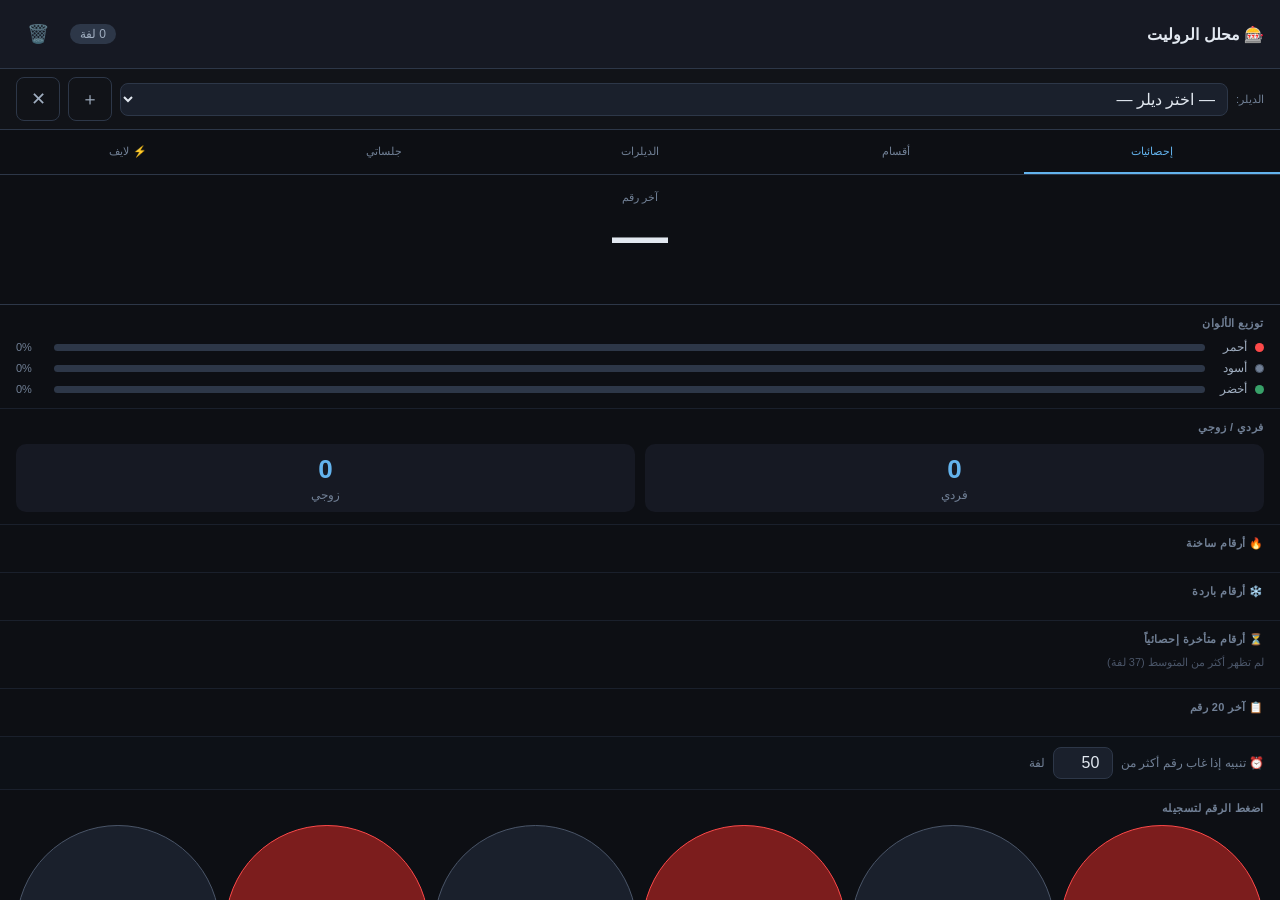
<file: docs/index.html>
<!DOCTYPE html>
<html lang="ar" dir="rtl">
<head>
<meta charset="UTF-8"/>
<meta name="viewport" content="width=device-width,initial-scale=1,viewport-fit=cover,maximum-scale=1,user-scalable=no"/>
<meta name="apple-mobile-web-app-capable" content="yes"/>
<meta name="apple-mobile-web-app-status-bar-style" content="black-translucent"/>
<meta name="apple-mobile-web-app-title" content="روليت"/>
<meta name="theme-color" content="#0d0f14"/>
<link rel="manifest" href="manifest.json"/>
<link rel="apple-touch-icon" href="icon-192.png"/>
<title>محلل الروليت</title>
<style>
*{box-sizing:border-box;margin:0;padding:0;-webkit-tap-highlight-color:transparent}
html,body{height:100%;background:#0d0f14;color:#e2e8f0;font-family:-apple-system,BlinkMacSystemFont,'Segoe UI',Tahoma,sans-serif;overscroll-behavior:none;overflow:hidden}
#app{display:flex;flex-direction:column;height:100vh;height:100dvh}
/* Alert banner */
#alert-banner{display:none;position:fixed;top:0;left:0;right:0;z-index:9999;background:#7c1d1d;color:#fca5a5;padding:7px 16px;text-align:center;font-size:12px;font-weight:700;box-shadow:0 2px 8px rgba(0,0,0,.6);animation:pulseRed 1.2s ease-in-out infinite alternate}
@keyframes pulseRed{from{background:#7c1d1d}to{background:#991b1b}}
/* Header */
.hdr{display:flex;align-items:center;justify-content:space-between;background:#161923;padding:12px 16px;padding-top:calc(12px + env(safe-area-inset-top));border-bottom:1px solid #2d3748;flex-shrink:0}
.hdr-title{font-size:16px;font-weight:700}
.hdr-right{display:flex;align-items:center;gap:10px}
#total-badge{background:#2d3748;border-radius:12px;padding:3px 10px;font-size:12px;color:#a0aec0}
#clear-btn{background:none;border:none;font-size:18px;opacity:.6;cursor:pointer;min-width:44px;min-height:44px}
/* Dealer bar */
.dealer-bar{display:flex;align-items:center;gap:8px;padding:8px 16px;background:#111318;border-bottom:1px solid #2d3748;flex-shrink:0}
.dlr-lbl{font-size:11px;color:#718096;white-space:nowrap}
#dealer-select{flex:1;background:#1a202c;border:1px solid #2d3748;border-radius:8px;color:#e2e8f0;padding:6px 8px;font-size:16px;outline:none}
.dlr-btn{background:none;border:1px solid #2d3748;border-radius:8px;color:#a0aec0;min-width:44px;min-height:44px;font-size:18px;cursor:pointer;line-height:1;flex-shrink:0}
#add-dlr-btn:active{color:#68d391;border-color:#68d391}
#del-dlr-btn:active{color:#fc8181;border-color:#fc8181}
#add-dlr-form{display:none;align-items:center;gap:8px;padding:8px 16px;background:#0d1117;border-bottom:1px solid #2d3748;flex-shrink:0}
#add-dlr-form.show{display:flex}
#dlr-name-inp{flex:1;background:#1a202c;border:1px solid #2d3748;border-radius:8px;color:#e2e8f0;padding:10px;font-size:16px;outline:none}
#save-dlr-btn{background:#2b6cb0;color:#fff;border:none;border-radius:8px;padding:10px 14px;font-size:14px;cursor:pointer;min-height:44px}
#cancel-dlr-btn{background:#2d3748;color:#a0aec0;border:none;border-radius:8px;padding:10px;font-size:14px;cursor:pointer;min-height:44px}
/* Tabs */
.tabs{display:flex;border-bottom:1px solid #2d3748;flex-shrink:0}
.tab{flex:1;padding:10px 2px;background:none;border:none;color:#718096;font-size:11px;cursor:pointer;border-bottom:2px solid transparent;min-height:44px}
.tab.active{color:#63b3ed;border-bottom-color:#63b3ed}
.tab-content{flex:1;overflow-y:auto;-webkit-overflow-scrolling:touch;overscroll-behavior:contain}
/* Stats tab */
.last-box{text-align:center;padding:16px 0 12px;border-bottom:1px solid #2d3748}
.last-lbl{font-size:11px;color:#718096;margin-bottom:4px}
#last-num{font-size:56px;font-weight:900;line-height:1;min-height:62px}
#last-num.red{color:#fc4949}#last-num.black{color:#e2e8f0}#last-num.green{color:#38a169}
#last-dlr-tag{font-size:12px;color:#f6ad55;margin-top:4px;min-height:18px}
.sec{padding:12px 16px;border-bottom:1px solid #1a202c}
.sec-title{font-size:11px;font-weight:600;color:#718096;text-transform:uppercase;letter-spacing:.5px;margin-bottom:10px}
.cbars{display:flex;flex-direction:column;gap:7px}
.brow{display:flex;align-items:center;gap:8px}
.dot{width:9px;height:9px;border-radius:50%;flex-shrink:0}
.dot.red{background:#fc4949}.dot.black{background:#718096;border:1px solid #4a5568}.dot.green{background:#38a169}
.blbl{width:34px;font-size:12px;color:#a0aec0}
.btrack{flex:1;height:7px;background:#2d3748;border-radius:4px;overflow:hidden}
.bfill{height:100%;border-radius:4px;width:0;transition:width .4s}
.rf{background:#fc4949}.bf{background:#718096}.gf{background:#38a169}
.pct{font-size:11px;color:#718096;width:30px;text-align:left}
.two-col{display:flex;gap:10px}
.sbox{flex:1;background:#161923;border-radius:10px;padding:10px;text-align:center}
.sval{font-size:26px;font-weight:700;color:#63b3ed}
.slbl{font-size:12px;color:#718096;margin-top:3px}
.chips{display:flex;flex-wrap:wrap;gap:5px}
.chip{width:34px;height:34px;border-radius:50%;display:flex;align-items:center;justify-content:center;font-size:12px;font-weight:700}
.chip.red{background:#7c1d1d;color:#fc4949;border:1px solid #fc4949}
.chip.black{background:#1a202c;color:#a0aec0;border:1px solid #4a5568}
.chip.green{background:#1c3a2b;color:#38a169;border:1px solid #38a169}
.chip.hot1{box-shadow:0 0 10px #f6ad55;border-color:#f6ad55;color:#f6ad55}
.chip.hot2{box-shadow:0 0 6px #fc8181}
.chip.cold{opacity:.45}
.hist-row{flex-direction:row-reverse}
.overdue-note{font-size:11px;color:#4a5568;margin-bottom:7px}
/* Alert settings row */
.alert-row{display:flex;align-items:center;gap:8px;padding:10px 16px;background:#0d1117;border-bottom:1px solid #1a202c}
.alert-row span{font-size:12px;color:#718096}
#alert-threshold-inp{width:60px;background:#1a202c;border:1px solid #2d3748;border-radius:8px;color:#e2e8f0;padding:6px;font-size:16px;text-align:center;outline:none}
/* Numpad */
.numpad-section{padding:12px 16px;padding-bottom:calc(16px + env(safe-area-inset-bottom))}
.numpad-title{font-size:11px;font-weight:600;color:#718096;text-transform:uppercase;letter-spacing:.5px;margin-bottom:10px}
.numpad{display:grid;grid-template-columns:repeat(6,1fr);gap:5px}
.nkey{aspect-ratio:1;min-height:44px;border-radius:50%;border:1px solid #2d3748;background:#161923;color:#e2e8f0;font-size:14px;font-weight:600;cursor:pointer;display:flex;align-items:center;justify-content:center;transition:transform .1s,background .1s;user-select:none}
.nkey:active{transform:scale(.85);background:#2d3748}
.nkey.red-key{background:#7c1d1d;color:#fc4949;border-color:#fc4949}
.nkey.black-key{background:#1a202c;color:#a0aec0;border-color:#4a5568}
.nkey.green-key{background:#1c3a2b;color:#38a169;border-color:#38a169}
.zero-key{grid-column:3/span 2;border-radius:22px;aspect-ratio:unset;height:44px}
/* Dealers tab */
.dlr-list{padding:12px 16px;display:flex;flex-direction:column;gap:14px;padding-bottom:calc(16px + env(safe-area-inset-bottom))}
.empty-msg{color:#4a5568;font-size:13px;text-align:center;padding:30px 0}
.dlr-card{background:#161923;border-radius:12px;border:1px solid #2d3748;padding:12px 14px}
.dlr-card-hdr{display:flex;justify-content:space-between;align-items:center;margin-bottom:10px}
.dlr-name{font-weight:700;font-size:14px;color:#f6ad55}
.dlr-spins{font-size:12px;color:#718096}
.fav-lbl{font-size:10px;color:#718096;margin-bottom:7px;text-transform:uppercase}
.fav-chips{display:flex;flex-wrap:wrap;gap:5px;padding-top:6px}
.fav-wrap{position:relative}
.fav-wrap .chip{width:32px;height:32px;font-size:11px}
.fav-rank{position:absolute;top:-5px;right:-5px;background:#f6ad55;color:#000;border-radius:50%;width:14px;height:14px;font-size:9px;font-weight:700;display:flex;align-items:center;justify-content:center}
.clr-row{display:flex;gap:8px;margin-top:10px}
.clr-pill{flex:1;background:#0d0f14;border-radius:8px;padding:6px;text-align:center}
.clr-pill .pv{font-size:16px;font-weight:700}
.clr-pill.rp .pv{color:#fc4949}.clr-pill.bp .pv{color:#a0aec0}.clr-pill.gp .pv{color:#38a169}
.clr-pill .pl{font-size:10px;color:#718096}
/* Sectors tab */
.sectors-page{padding:12px 16px;padding-bottom:calc(16px + env(safe-area-inset-bottom));display:flex;flex-direction:column;gap:16px}
.sz-title{font-size:11px;font-weight:600;color:#718096;text-transform:uppercase;letter-spacing:.5px;margin-bottom:8px}
.sz-bar-row{display:flex;align-items:center;gap:8px;margin-bottom:7px}
.sz-lbl{width:80px;font-size:12px;color:#a0aec0;flex-shrink:0}
.sz-track{flex:1;height:10px;background:#2d3748;border-radius:5px;overflow:hidden}
.sz-fill{height:100%;border-radius:5px;width:0;transition:width .4s}
.low-fill{background:#63b3ed}.high-fill{background:#f6ad55}
.sz-pct{font-size:11px;color:#a0aec0;width:32px;text-align:left}
.sz-cnt{font-size:11px;color:#4a5568;width:22px}
.three-grid{display:grid;grid-template-columns:repeat(3,1fr);gap:8px}
.sz-box{background:#161923;border-radius:10px;padding:10px 6px;text-align:center;border:1px solid #2d3748}
.sz-box-val{font-size:22px;font-weight:700;color:#63b3ed}
.sz-box-pct{font-size:11px;color:#f6ad55;margin-top:2px}
.sz-box-lbl{font-size:10px;color:#718096;margin-top:3px}
/* Bar chart */
.chart-section{background:#111318;border-radius:10px;padding:10px 8px}
.chart-scroll{overflow-x:auto;-webkit-overflow-scrolling:touch;padding-bottom:4px}
.chart-bars{display:flex;gap:2px;align-items:flex-end;height:100px;min-width:max-content}
.chart-col{display:flex;flex-direction:column;align-items:center;gap:2px;width:18px}
.chart-bar{width:14px;border-radius:2px 2px 0 0;min-height:2px}
.chart-bar.red{background:#fc4949}.chart-bar.black{background:#718096}.chart-bar.green{background:#38a169}
.chart-num{font-size:7px;color:#4a5568;margin-top:1px}
.chart-cnt{font-size:7px;color:#718096;min-height:9px}
/* Sessions tab */
.sess-page{padding:12px 16px;padding-bottom:calc(16px + env(safe-area-inset-bottom));display:flex;flex-direction:column;gap:12px}
.sess-save-row{display:flex;gap:8px;align-items:center}
#sess-name-inp{flex:1;background:#1a202c;border:1px solid #2d3748;border-radius:8px;color:#e2e8f0;padding:10px;font-size:16px;outline:none}
#sess-save-btn{background:#276749;color:#fff;border:none;border-radius:8px;padding:10px 14px;font-size:13px;cursor:pointer;min-height:44px;white-space:nowrap}
.sess-list{display:flex;flex-direction:column;gap:10px}
.sess-card{background:#161923;border:1px solid #2d3748;border-radius:12px;padding:12px 14px;display:flex;justify-content:space-between;align-items:center;cursor:pointer;-webkit-user-select:none}
.sess-card:active{background:#1a202c}
.sess-left{flex:1;min-width:0}
.sess-name{font-weight:700;font-size:14px;color:#e2e8f0;margin-bottom:3px;white-space:nowrap;overflow:hidden;text-overflow:ellipsis}
.sess-meta{font-size:12px;color:#718096}
.sess-right{display:flex;gap:8px;align-items:center;flex-shrink:0;margin-right:8px}
.sess-spins{background:#2d3748;border-radius:10px;padding:3px 8px;font-size:12px;color:#a0aec0}
.sess-del{background:none;border:none;font-size:17px;color:#4a5568;cursor:pointer;min-width:36px;min-height:36px;padding:4px;display:flex;align-items:center;justify-content:center}
.sess-del:active{color:#fc8181}
/* Session modal */
#sess-modal{position:fixed;inset:0;z-index:8000;background:rgba(0,0,0,.8);display:none;align-items:flex-end}
.modal-box{background:#161923;border-radius:20px 20px 0 0;width:100%;max-height:80vh;overflow-y:auto;-webkit-overflow-scrolling:touch;padding-bottom:env(safe-area-inset-bottom)}
.modal-hdr{display:flex;justify-content:space-between;align-items:center;padding:16px 20px 12px;border-bottom:1px solid #2d3748;position:sticky;top:0;background:#161923;z-index:1}
.modal-title{font-size:15px;font-weight:700;color:#f6ad55}
#modal-close{background:none;border:none;font-size:22px;color:#718096;cursor:pointer;min-width:44px;min-height:44px}
.modal-body{padding:16px 20px}
.modal-stat-grid{display:grid;grid-template-columns:repeat(3,1fr);gap:8px;margin-bottom:14px}
.modal-stat-box{background:#0d0f14;border-radius:10px;padding:10px;text-align:center}
.modal-stat-val{font-size:20px;font-weight:700}
.modal-stat-val.r{color:#fc4949}.modal-stat-val.b{color:#a0aec0}.modal-stat-val.g{color:#38a169}
.modal-stat-lbl{font-size:10px;color:#718096;margin-top:2px}
.modal-sub-lbl{font-size:11px;color:#718096;margin-bottom:8px;margin-top:12px}
.modal-hist{display:flex;flex-wrap:wrap;gap:4px;flex-direction:row-reverse}
.modal-hist .chip{width:30px;height:30px;font-size:11px}
/* Setup tab */
.setup-page{padding:16px;padding-bottom:calc(16px + env(safe-area-inset-bottom))}
.setup-hero{text-align:center;padding:20px 0 24px;border-bottom:1px solid #2d3748;margin-bottom:20px}
.setup-icon{font-size:40px;margin-bottom:8px}
.setup-title{font-size:18px;font-weight:700;margin-bottom:6px}
.setup-sub{font-size:13px;color:#718096;line-height:1.5}
.setup-step{display:flex;gap:14px;margin-bottom:20px;align-items:flex-start}
.step-num{width:28px;height:28px;border-radius:50%;background:#2b6cb0;color:#fff;font-size:13px;font-weight:700;display:flex;align-items:center;justify-content:center;flex-shrink:0;margin-top:2px}
.step-body{flex:1}
.step-title{font-size:14px;font-weight:700;margin-bottom:6px}
.step-desc{font-size:13px;color:#a0aec0;line-height:1.8}
.step-desc b{color:#e2e8f0}
.copy-btn{margin-top:10px;background:#2b6cb0;color:#fff;border:none;border-radius:8px;padding:10px 20px;font-size:14px;cursor:pointer;width:100%;min-height:44px}
.copy-btn:active{background:#3182ce}
.copy-ok{margin-top:8px;color:#68d391;font-size:13px;text-align:center}
.setup-note{background:#161923;border:1px solid #2d3748;border-radius:10px;padding:12px 14px;font-size:12px;color:#718096;text-align:center;line-height:1.6;margin-top:8px}
</style>
</head>
<body>
<div id="alert-banner"></div>
<div id="app">
  <div class="hdr">
    <span class="hdr-title">🎰 محلل الروليت</span>
    <div class="hdr-right"><span id="total-badge">0 لفة</span><button id="clear-btn">🗑️</button></div>
  </div>
  <div class="dealer-bar">
    <span class="dlr-lbl">الديلر:</span>
    <select id="dealer-select"><option value="">— اختر ديلر —</option></select>
    <button class="dlr-btn" id="add-dlr-btn">＋</button>
    <button class="dlr-btn" id="del-dlr-btn">✕</button>
  </div>
  <div id="add-dlr-form">
    <input id="dlr-name-inp" type="text" inputmode="text" autocomplete="off"
           autocorrect="off" autocapitalize="words" spellcheck="false"
           placeholder="اسم الديلر" maxlength="30"/>
    <button id="save-dlr-btn">حفظ</button>
    <button id="cancel-dlr-btn">إلغاء</button>
  </div>
  <div class="tabs">
    <button class="tab active" data-tab="main">إحصائيات</button>
    <button class="tab" data-tab="sectors">أقسام</button>
    <button class="tab" data-tab="dealers">الديلرات</button>
    <button class="tab" data-tab="sessions">جلساتي</button>
    <button class="tab" data-tab="setup">⚡ لايف</button>
  </div>

  <!-- TAB: STATS -->
  <div id="tab-main" class="tab-content">
    <div class="last-box">
      <div class="last-lbl">آخر رقم</div>
      <div id="last-num">—</div>
      <div id="last-dlr-tag"></div>
    </div>
    <div class="sec">
      <div class="sec-title">توزيع الألوان</div>
      <div class="cbars">
        <div class="brow"><span class="dot red"></span><span class="blbl">أحمر</span><div class="btrack"><div id="br" class="bfill rf"></div></div><span id="pr" class="pct">0%</span></div>
        <div class="brow"><span class="dot black"></span><span class="blbl">أسود</span><div class="btrack"><div id="bb" class="bfill bf"></div></div><span id="pb" class="pct">0%</span></div>
        <div class="brow"><span class="dot green"></span><span class="blbl">أخضر</span><div class="btrack"><div id="bg" class="bfill gf"></div></div><span id="pg" class="pct">0%</span></div>
      </div>
    </div>
    <div class="sec">
      <div class="sec-title">فردي / زوجي</div>
      <div class="two-col">
        <div class="sbox"><div class="sval" id="odd">0</div><div class="slbl">فردي</div></div>
        <div class="sbox"><div class="sval" id="even">0</div><div class="slbl">زوجي</div></div>
      </div>
    </div>
    <div class="sec"><div class="sec-title">🔥 أرقام ساخنة</div><div id="hot" class="chips"></div></div>
    <div class="sec"><div class="sec-title">❄️ أرقام باردة</div><div id="cold" class="chips"></div></div>
    <div class="sec">
      <div class="sec-title">⏳ أرقام متأخرة إحصائياً</div>
      <div class="overdue-note">لم تظهر أكثر من المتوسط (37 لفة)</div>
      <div id="overdue" class="chips"></div>
    </div>
    <div class="sec"><div class="sec-title">📋 آخر 20 رقم</div><div id="hist" class="chips hist-row"></div></div>
    <div class="alert-row">
      <span>⏰ تنبيه إذا غاب رقم أكثر من</span>
      <input id="alert-threshold-inp" type="number" min="1" max="500" inputmode="numeric" value="50"/>
      <span>لفة</span>
    </div>
    <div class="numpad-section">
      <div class="numpad-title">اضغط الرقم لتسجيله</div>
      <div class="numpad" id="numpad"></div>
    </div>
  </div>

  <!-- TAB: SECTORS -->
  <div id="tab-sectors" class="tab-content" style="display:none">
    <div class="sectors-page">
      <div>
        <div class="sz-title">منخفض / مرتفع</div>
        <div class="sz-bar-row">
          <span class="sz-lbl">منخفض (1-18)</span>
          <div class="sz-track"><div id="sz-low" class="sz-fill low-fill"></div></div>
          <span id="sz-low-pct" class="sz-pct">0%</span>
          <span id="sz-low-cnt" class="sz-cnt">0</span>
        </div>
        <div class="sz-bar-row">
          <span class="sz-lbl">مرتفع (19-36)</span>
          <div class="sz-track"><div id="sz-high" class="sz-fill high-fill"></div></div>
          <span id="sz-high-pct" class="sz-pct">0%</span>
          <span id="sz-high-cnt" class="sz-cnt">0</span>
        </div>
      </div>
      <div>
        <div class="sz-title">الدزينات</div>
        <div class="three-grid">
          <div class="sz-box"><div class="sz-box-val" id="d1-val">0</div><div class="sz-box-pct" id="d1-pct">—</div><div class="sz-box-lbl">دزينة 1 (1-12)</div></div>
          <div class="sz-box"><div class="sz-box-val" id="d2-val">0</div><div class="sz-box-pct" id="d2-pct">—</div><div class="sz-box-lbl">دزينة 2 (13-24)</div></div>
          <div class="sz-box"><div class="sz-box-val" id="d3-val">0</div><div class="sz-box-pct" id="d3-pct">—</div><div class="sz-box-lbl">دزينة 3 (25-36)</div></div>
        </div>
      </div>
      <div>
        <div class="sz-title">الأعمدة</div>
        <div class="three-grid">
          <div class="sz-box"><div class="sz-box-val" id="c1-val">0</div><div class="sz-box-pct" id="c1-pct">—</div><div class="sz-box-lbl">عمود 1</div></div>
          <div class="sz-box"><div class="sz-box-val" id="c2-val">0</div><div class="sz-box-pct" id="c2-pct">—</div><div class="sz-box-lbl">عمود 2</div></div>
          <div class="sz-box"><div class="sz-box-val" id="c3-val">0</div><div class="sz-box-pct" id="c3-pct">—</div><div class="sz-box-lbl">عمود 3</div></div>
        </div>
      </div>
      <div>
        <div class="sz-title">📊 الرسم البياني (0–36)</div>
        <div class="chart-section">
          <div class="chart-scroll"><div class="chart-bars" id="chart-bars"></div></div>
        </div>
      </div>
    </div>
  </div>

  <!-- TAB: DEALERS -->
  <div id="tab-dealers" class="tab-content" style="display:none">
    <div class="dlr-list" id="dlr-list"></div>
  </div>

  <!-- TAB: SESSIONS -->
  <div id="tab-sessions" class="tab-content" style="display:none">
    <div class="sess-page">
      <div class="sess-save-row">
        <input id="sess-name-inp" type="text" inputmode="text" autocomplete="off"
               autocorrect="off" spellcheck="false" placeholder="اسم الجلسة" maxlength="30"/>
        <button id="sess-save-btn">💾 حفظ الجلسة</button>
      </div>
      <div class="sess-list" id="sess-list"></div>
    </div>
  </div>

  <!-- TAB: SETUP -->
  <div id="tab-setup" class="tab-content" style="display:none">
    <div class="setup-page">
      <div class="setup-hero">
        <div class="setup-icon">⚡</div>
        <div class="setup-title">تحليل لايف تلقائي</div>
        <div class="setup-sub">يقرأ الأرقام من موقع الروليت بدون أي إدخال يدوي</div>
      </div>
      <div class="setup-step">
        <div class="step-num">1</div>
        <div class="step-body">
          <div class="step-title">انسخ رابط المحلل</div>
          <div class="step-desc">اضغط الزر لنسخ الرابط</div>
          <button id="copy-bm-btn" class="copy-btn">📋 نسخ رابط المحلل</button>
          <div id="copy-ok" class="copy-ok" style="display:none">✅ تم النسخ!</div>
        </div>
      </div>
      <div class="setup-step">
        <div class="step-num">2</div>
        <div class="step-body">
          <div class="step-title">احفظه كـ Bookmark</div>
          <div class="step-desc">
            في Safari:<br/>
            ① افتح أي موقع<br/>
            ② اضغط زر المشاركة ⬆️<br/>
            ③ اختر <b>إضافة إشارة مرجعية</b><br/>
            ④ سمّه <b>روليت لايف</b><br/>
            ⑤ احفظ
          </div>
        </div>
      </div>
      <div class="setup-step">
        <div class="step-num">3</div>
        <div class="step-body">
          <div class="step-title">عدّل رابط الـ Bookmark</div>
          <div class="step-desc">
            ① افتح Bookmarks في Safari<br/>
            ② اضغط <b>تعديل</b><br/>
            ③ اضغط على <b>روليت لايف</b><br/>
            ④ <b>احذف</b> الرابط الموجود<br/>
            ⑤ <b>الصق</b> الرابط الذي نسخته
          </div>
        </div>
      </div>
      <div class="setup-step">
        <div class="step-num">4</div>
        <div class="step-body">
          <div class="step-title">شغّله على موقع الروليت</div>
          <div class="step-desc">
            ① افتح <b>Stake.com</b> أو <b>bet365.com</b><br/>
            ② ادخل على لعبة روليت لايف<br/>
            ③ افتح Bookmarks واضغط <b>روليت لايف</b><br/>
            ④ تظهر لوحة التحليل فوق الصفحة 🎰
          </div>
        </div>
      </div>
      <div class="setup-note">اللوحة تقرأ الأرقام تلقائياً وتحدّث الإحصائيات مع كل لفة</div>
    </div>
  </div>
</div>

<!-- Session Detail Modal -->
<div id="sess-modal">
  <div class="modal-box">
    <div class="modal-hdr">
      <span class="modal-title" id="modal-title-text"></span>
      <button id="modal-close">✕</button>
    </div>
    <div class="modal-body" id="modal-body"></div>
  </div>
</div>

<script>
const RED=new Set([1,3,5,7,9,12,14,16,18,19,21,23,25,27,30,32,34,36]);
function color(n){return n===0?"green":RED.has(n)?"red":"black";}

let nums=[],dealers=[],curDealer="",sessions=[],alertThreshold=50;
let lastAlertKey=null;

function load(){
  try{
    nums=JSON.parse(localStorage.getItem("ra_nums")||"[]");
    dealers=JSON.parse(localStorage.getItem("ra_dealers")||"[]");
    curDealer=localStorage.getItem("ra_dealer")||"";
    sessions=JSON.parse(localStorage.getItem("ra_sessions")||"[]");
    const t=parseInt(localStorage.getItem("ra_alert_threshold"));
    if(!isNaN(t)&&t>0)alertThreshold=t;
  }catch(e){nums=[];dealers=[];curDealer="";sessions=[];alertThreshold=50;}
}

function save(){
  localStorage.setItem("ra_nums",JSON.stringify(nums));
  localStorage.setItem("ra_dealers",JSON.stringify(dealers));
  localStorage.setItem("ra_dealer",curDealer);
}
function saveSessions(){localStorage.setItem("ra_sessions",JSON.stringify(sessions));}
function saveAlertThreshold(){localStorage.setItem("ra_alert_threshold",String(alertThreshold));}

function stats(arr){
  const freq={};for(let i=0;i<=36;i++)freq[i]=0;
  let r=0,b=0,g=0,odd=0,even=0;
  arr.forEach(({n})=>{freq[n]++;const c=color(n);if(c==="red")r++;else if(c==="black")b++;else g++;if(n!==0){n%2===1?odd++:even++;}});
  const total=arr.length,lastSeen={};
  arr.forEach(({n},i)=>{lastSeen[n]=i;});
  const overdue=[];
  for(let i=0;i<=36;i++){const last=lastSeen[i]!==undefined?lastSeen[i]:-1;const gap=total-1-last;if(gap>=37)overdue.push({n:i,gap});}
  overdue.sort((a,b)=>b.gap-a.gap);
  const sorted=Object.entries(freq).map(([n,c])=>({n:parseInt(n),count:c})).sort((a,b)=>b.count-a.count);
  return{r,b,g,odd,even,total,sorted,overdue,lastSeen};
}

function chip(n,cls=""){
  const d=document.createElement("div");
  d.className=`chip ${color(n)} ${cls}`.trim();
  d.textContent=n;
  return d;
}

/* ── Alert ── */
function checkAlert(){
  const banner=document.getElementById("alert-banner");
  const t=nums.length;
  if(!t||alertThreshold<1){banner.style.display="none";return;}

  const lastSeen={};
  nums.forEach(({n},i)=>{lastSeen[n]=i;});
  let maxGap=-1,maxNum=-1;
  for(let i=0;i<=36;i++){
    const last=lastSeen[i]!==undefined?lastSeen[i]:-1;
    const gap=t-1-last;
    if(gap>=alertThreshold&&gap>maxGap){maxGap=gap;maxNum=i;}
  }

  if(maxNum<0){banner.style.display="none";lastAlertKey=null;return;}

  banner.textContent=`⚠️ الرقم ${maxNum} غائب ${maxGap} لفة — تجاوز الحد (${alertThreshold})`;
  banner.style.display="block";

  const key=`${maxNum}:${maxGap}`;
  if(key!==lastAlertKey){
    lastAlertKey=key;
    if(navigator.vibrate)navigator.vibrate([100,50,100]);
  }
}

/* ── Stats tab ── */
function renderMain(){
  const s=stats(nums);
  document.getElementById("total-badge").textContent=`${s.total} لفة`;
  const ln=document.getElementById("last-num"),lt=document.getElementById("last-dlr-tag");
  if(nums.length){
    const last=nums[nums.length-1];
    ln.textContent=last.n;ln.className=color(last.n);
    lt.textContent=last.dealer?`الديلر: ${last.dealer}`:"";
  }else{ln.textContent="—";ln.className="";lt.textContent="";}

  const t=s.total,pr=t?Math.round(s.r/t*100):0,pb=t?Math.round(s.b/t*100):0,pg=t?Math.round(s.g/t*100):0;
  document.getElementById("br").style.width=pr+"%";
  document.getElementById("bb").style.width=pb+"%";
  document.getElementById("bg").style.width=pg+"%";
  document.getElementById("pr").textContent=pr+"%";
  document.getElementById("pb").textContent=pb+"%";
  document.getElementById("pg").textContent=pg+"%";
  document.getElementById("odd").textContent=s.odd;
  document.getElementById("even").textContent=s.even;

  const hotEl=document.getElementById("hot");hotEl.innerHTML="";
  s.sorted.filter(x=>x.count>0).slice(0,8).forEach((x,i)=>{
    const c=chip(x.n,i===0?"hot1":i<=2?"hot2":"");c.title=`${x.count} مرة`;hotEl.appendChild(c);
  });
  const coldEl=document.getElementById("cold");coldEl.innerHTML="";
  s.sorted.filter(x=>x.count>0).slice().reverse().slice(0,8).forEach(x=>{
    const c=chip(x.n,"cold");c.title=`${x.count} مرة`;coldEl.appendChild(c);
  });
  const odEl=document.getElementById("overdue");odEl.innerHTML="";
  s.overdue.slice(0,10).forEach(x=>{const c=chip(x.n);c.title=`غائب ${x.gap} لفة`;odEl.appendChild(c);});
  const histEl=document.getElementById("hist");histEl.innerHTML="";
  nums.slice(-20).forEach(({n})=>histEl.appendChild(chip(n)));
}

/* ── Sectors tab ── */
function renderSectors(){
  const low=nums.filter(x=>x.n>=1&&x.n<=18).length;
  const high=nums.filter(x=>x.n>=19&&x.n<=36).length;
  const lhT=low+high||1;
  document.getElementById("sz-low").style.width=(low/lhT*100)+"%";
  document.getElementById("sz-high").style.width=(high/lhT*100)+"%";
  document.getElementById("sz-low-pct").textContent=Math.round(low/lhT*100)+"%";
  document.getElementById("sz-high-pct").textContent=Math.round(high/lhT*100)+"%";
  document.getElementById("sz-low-cnt").textContent=low;
  document.getElementById("sz-high-cnt").textContent=high;

  const d1=nums.filter(x=>x.n>=1&&x.n<=12).length;
  const d2=nums.filter(x=>x.n>=13&&x.n<=24).length;
  const d3=nums.filter(x=>x.n>=25&&x.n<=36).length;
  const dT=d1+d2+d3||1;
  document.getElementById("d1-val").textContent=d1;
  document.getElementById("d2-val").textContent=d2;
  document.getElementById("d3-val").textContent=d3;
  document.getElementById("d1-pct").textContent=dT>0?Math.round(d1/dT*100)+"%":"—";
  document.getElementById("d2-pct").textContent=dT>0?Math.round(d2/dT*100)+"%":"—";
  document.getElementById("d3-pct").textContent=dT>0?Math.round(d3/dT*100)+"%":"—";

  const c1=nums.filter(x=>x.n>0&&x.n%3===1).length;
  const c2=nums.filter(x=>x.n>0&&x.n%3===2).length;
  const c3=nums.filter(x=>x.n>0&&x.n%3===0).length;
  const cT=c1+c2+c3||1;
  document.getElementById("c1-val").textContent=c1;
  document.getElementById("c2-val").textContent=c2;
  document.getElementById("c3-val").textContent=c3;
  document.getElementById("c1-pct").textContent=cT>0?Math.round(c1/cT*100)+"%":"—";
  document.getElementById("c2-pct").textContent=cT>0?Math.round(c2/cT*100)+"%":"—";
  document.getElementById("c3-pct").textContent=cT>0?Math.round(c3/cT*100)+"%":"—";

  renderChart();
}

function renderChart(){
  const s=stats(nums);
  const maxCount=Math.max(...s.sorted.map(x=>x.count),1);
  const MAX_H=70;
  const el=document.getElementById("chart-bars");el.innerHTML="";
  [...s.sorted].sort((a,b)=>a.n-b.n).forEach(({n,count})=>{
    const col=document.createElement("div");col.className="chart-col";
    const cnt=document.createElement("div");cnt.className="chart-cnt";cnt.textContent=count||"";
    const bar=document.createElement("div");bar.className=`chart-bar ${color(n)}`;
    bar.style.height=Math.max(2,Math.round(count/maxCount*MAX_H))+"px";
    const lbl=document.createElement("div");lbl.className="chart-num";lbl.textContent=n;
    col.appendChild(cnt);col.appendChild(bar);col.appendChild(lbl);
    el.appendChild(col);
  });
}

/* ── Dealers tab ── */
function renderDealers(){
  const el=document.getElementById("dlr-list");el.innerHTML="";
  if(!dealers.length){el.innerHTML='<div class="empty-msg">لا يوجد ديلرات.<br/>اضغط ＋ لإضافة ديلر.</div>';return;}
  dealers.forEach(name=>{
    const dn=nums.filter(x=>x.dealer===name);
    const card=document.createElement("div");card.className="dlr-card";
    const hdr=document.createElement("div");hdr.className="dlr-card-hdr";
    const nm=document.createElement("span");nm.className="dlr-name";nm.textContent="👤 "+name;
    if(!dn.length){
      const sp=document.createElement("span");sp.className="dlr-spins";sp.textContent="لا توجد بيانات";
      hdr.appendChild(nm);hdr.appendChild(sp);card.appendChild(hdr);el.appendChild(card);return;
    }
    const s=stats(dn),t=dn.length;
    const pr=Math.round(s.r/t*100),pb=Math.round(s.b/t*100),pg=Math.round(s.g/t*100);
    const top5=s.sorted.filter(x=>x.count>0).slice(0,5);
    const sp=document.createElement("span");sp.className="dlr-spins";sp.textContent=t+" لفة";
    hdr.appendChild(nm);hdr.appendChild(sp);card.appendChild(hdr);
    const fl=document.createElement("div");fl.className="fav-lbl";fl.textContent="الأرقام المفضلة";card.appendChild(fl);
    const fc=document.createElement("div");fc.className="fav-chips";card.appendChild(fc);
    const cr=document.createElement("div");cr.className="clr-row";
    cr.innerHTML=`<div class="clr-pill rp"><div class="pv">${pr}%</div><div class="pl">أحمر</div></div><div class="clr-pill bp"><div class="pv">${pb}%</div><div class="pl">أسود</div></div><div class="clr-pill gp"><div class="pv">${pg}%</div><div class="pl">أخضر</div></div>`;
    card.appendChild(cr);el.appendChild(card);
    top5.forEach((x,i)=>{
      const w=document.createElement("div");w.className="fav-wrap";
      const c=chip(x.n);c.title=`${x.count} مرة`;
      const rk=document.createElement("div");rk.className="fav-rank";rk.textContent=i+1;
      w.appendChild(c);w.appendChild(rk);fc.appendChild(w);
    });
  });
}

/* ── Sessions tab ── */
function renderSessions(){
  const el=document.getElementById("sess-list");el.innerHTML="";
  if(!sessions.length){
    el.innerHTML='<div class="empty-msg">لا توجد جلسات محفوظة.<br/>سجّل أرقام الجلسة ثم احفظها هنا.</div>';
    return;
  }
  sessions.forEach(sess=>{
    const card=document.createElement("div");card.className="sess-card";
    const left=document.createElement("div");left.className="sess-left";
    const sname=document.createElement("div");sname.className="sess-name";sname.textContent=sess.name;
    const meta=document.createElement("div");meta.className="sess-meta";meta.textContent=sess.date;
    left.appendChild(sname);left.appendChild(meta);
    const right=document.createElement("div");right.className="sess-right";
    const sp=document.createElement("span");sp.className="sess-spins";sp.textContent=sess.total+" لفة";
    const del=document.createElement("button");del.className="sess-del";del.textContent="🗑️";del.title="حذف";
    del.addEventListener("click",e=>{
      e.stopPropagation();
      if(confirm(`حذف الجلسة "${sess.name}"؟`)){
        sessions=sessions.filter(s=>s.id!==sess.id);
        saveSessions();renderSessions();
      }
    });
    right.appendChild(sp);right.appendChild(del);
    card.appendChild(left);card.appendChild(right);
    card.addEventListener("click",()=>openModal(sess));
    el.appendChild(card);
  });
}

function saveCurrentSession(){
  const inp=document.getElementById("sess-name-inp");
  const name=inp.value.trim();
  if(!name){inp.focus();return;}
  if(!nums.length){alert("لا توجد أرقام لحفظها");return;}
  const s=stats(nums);
  sessions.unshift({
    id:Date.now(),
    name,
    date:new Date().toLocaleDateString("ar-SA",{year:"numeric",month:"short",day:"numeric"}),
    total:nums.length,
    r:s.r,b:s.b,g:s.g,
    hot:s.sorted.filter(x=>x.count>0).slice(0,5).map(x=>x.n),
    nums:[...nums]
  });
  inp.value="";inp.blur();
  saveSessions();renderSessions();
  if(navigator.vibrate)navigator.vibrate(40);
}

function openModal(sess){
  document.getElementById("modal-title-text").textContent=`${sess.name} — ${sess.date}`;
  const body=document.getElementById("modal-body");body.innerHTML="";
  const t=sess.total||1;
  const pr=Math.round(sess.r/t*100),pb=Math.round(sess.b/t*100),pg=Math.round(sess.g/t*100);

  const grid=document.createElement("div");grid.className="modal-stat-grid";
  grid.innerHTML=`<div class="modal-stat-box"><div class="modal-stat-val r">${pr}%</div><div class="modal-stat-lbl">أحمر</div></div>`+
    `<div class="modal-stat-box"><div class="modal-stat-val b">${pb}%</div><div class="modal-stat-lbl">أسود</div></div>`+
    `<div class="modal-stat-box"><div class="modal-stat-val g">${pg}%</div><div class="modal-stat-lbl">أخضر</div></div>`;
  body.appendChild(grid);

  if(sess.hot&&sess.hot.length){
    const hl=document.createElement("div");hl.className="modal-sub-lbl";hl.textContent="🔥 الأرقام الساخنة";
    const hc=document.createElement("div");hc.className="chips";hc.style.marginBottom="4px";
    sess.hot.forEach((n,i)=>hc.appendChild(chip(n,i===0?"hot1":i<=2?"hot2":"")));
    body.appendChild(hl);body.appendChild(hc);
  }
  if(sess.nums&&sess.nums.length){
    const hl=document.createElement("div");hl.className="modal-sub-lbl";hl.textContent="📋 آخر 30 رقم";
    const hc=document.createElement("div");hc.className="modal-hist";
    sess.nums.slice(-30).forEach(({n})=>hc.appendChild(chip(n)));
    body.appendChild(hl);body.appendChild(hc);
  }
  document.getElementById("sess-modal").style.display="flex";
}

/* ── Dealer select ── */
function refreshSelect(){
  const sel=document.getElementById("dealer-select");
  sel.innerHTML='<option value="">— اختر ديلر —</option>';
  dealers.forEach(n=>{
    const o=document.createElement("option");o.value=n;o.textContent=n;
    if(n===curDealer)o.selected=true;
    sel.appendChild(o);
  });
}

/* ── Full render ── */
function render(){
  renderMain();
  renderSectors();
  renderDealers();
  renderSessions();
  refreshSelect();
  checkAlert();
}

/* ── Numpad ── */
function buildPad(){
  const pad=document.getElementById("numpad");
  for(let n=1;n<=36;n++){
    const btn=document.createElement("button");
    btn.className=`nkey ${color(n)}-key`;btn.textContent=n;
    btn.addEventListener("click",()=>addNum(n));
    pad.appendChild(btn);
  }
  const zero=document.createElement("button");
  zero.className="nkey green-key zero-key";zero.textContent=0;
  zero.addEventListener("click",()=>addNum(0));
  pad.appendChild(zero);
}

function addNum(n){
  nums.push({n,t:Date.now(),dealer:curDealer||null});
  save();render();
  if(navigator.vibrate)navigator.vibrate(30);
}

/* ── Bookmarklet ── */
const BM_CODE=`javascript:void(function(){var s=document.createElement('script');s.src='https://fawaazq8i-dot.github.io/roulette-analyzer/inject.js?v='+Date.now();document.head.appendChild(s);s.onerror=function(){alert('الموقع منع التحميل. جرب الإدخال اليدوي في التطبيق.');}}())`;

/* ── Event Listeners ── */

// Tabs
const ALL_TABS=["main","sectors","dealers","sessions","setup"];
document.querySelectorAll(".tab").forEach(btn=>{
  btn.addEventListener("click",()=>{
    document.querySelectorAll(".tab").forEach(t=>t.classList.remove("active"));
    btn.classList.add("active");
    ALL_TABS.forEach(id=>document.getElementById("tab-"+id).style.display=btn.dataset.tab===id?"":"none");
  });
});

// Copy BM
document.getElementById("copy-bm-btn").addEventListener("click",()=>{
  function showOk(){const ok=document.getElementById("copy-ok");ok.style.display="block";setTimeout(()=>ok.style.display="none",2500);}
  navigator.clipboard.writeText(BM_CODE).then(showOk).catch(()=>{
    const ta=document.createElement("textarea");ta.value=BM_CODE;ta.style.cssText="position:fixed;opacity:0";
    document.body.appendChild(ta);ta.select();document.execCommand("copy");document.body.removeChild(ta);showOk();
  });
});

// Dealer controls
document.getElementById("dealer-select").addEventListener("change",e=>{curDealer=e.target.value;save();});
document.getElementById("add-dlr-btn").addEventListener("click",()=>{
  document.getElementById("add-dlr-form").classList.add("show");
  document.getElementById("dlr-name-inp").focus();
});
document.getElementById("cancel-dlr-btn").addEventListener("click",()=>{
  document.getElementById("add-dlr-form").classList.remove("show");
  document.getElementById("dlr-name-inp").value="";
  document.getElementById("dlr-name-inp").blur();
});
function saveDealer(){
  const inp=document.getElementById("dlr-name-inp"),name=inp.value.trim();if(!name)return;
  if(!dealers.includes(name))dealers.push(name);curDealer=name;inp.value="";inp.blur();
  document.getElementById("add-dlr-form").classList.remove("show");
  save();refreshSelect();renderDealers();
  document.getElementById("dealer-select").value=name;
}
document.getElementById("save-dlr-btn").addEventListener("click",saveDealer);
document.getElementById("dlr-name-inp").addEventListener("keydown",e=>{
  if(e.key==="Enter")saveDealer();
  if(e.key==="Escape")document.getElementById("cancel-dlr-btn").click();
});
document.getElementById("del-dlr-btn").addEventListener("click",()=>{
  if(!curDealer)return;
  if(!confirm(`حذف الديلر "${curDealer}"؟`))return;
  dealers=dealers.filter(d=>d!==curDealer);curDealer="";
  save();refreshSelect();renderDealers();
});

// Clear
document.getElementById("clear-btn").addEventListener("click",()=>{
  if(!confirm("مسح جميع الأرقام المسجلة؟"))return;
  nums=[];save();render();
});

// Alert threshold
const atInp=document.getElementById("alert-threshold-inp");
atInp.value=alertThreshold;
atInp.addEventListener("change",()=>{
  const v=parseInt(atInp.value);
  alertThreshold=(!isNaN(v)&&v>0)?v:50;
  atInp.value=alertThreshold;
  saveAlertThreshold();checkAlert();
});

// Sessions
document.getElementById("sess-save-btn").addEventListener("click",saveCurrentSession);
document.getElementById("sess-name-inp").addEventListener("keydown",e=>{if(e.key==="Enter")saveCurrentSession();});

// Modal
document.getElementById("modal-close").addEventListener("click",()=>{document.getElementById("sess-modal").style.display="none";});
document.getElementById("sess-modal").addEventListener("click",e=>{
  if(e.target===document.getElementById("sess-modal"))document.getElementById("sess-modal").style.display="none";
});

// iOS viewport
if(window.visualViewport){
  window.visualViewport.addEventListener("resize",()=>{
    document.getElementById("app").style.height=window.visualViewport.height+"px";
  });
}

// Service Worker
if("serviceWorker" in navigator)navigator.serviceWorker.register("./sw.js").catch(()=>{});

// Boot
load();
document.getElementById("alert-threshold-inp").value=alertThreshold;
buildPad();
render();
</script>
</body>
</html>
</file>
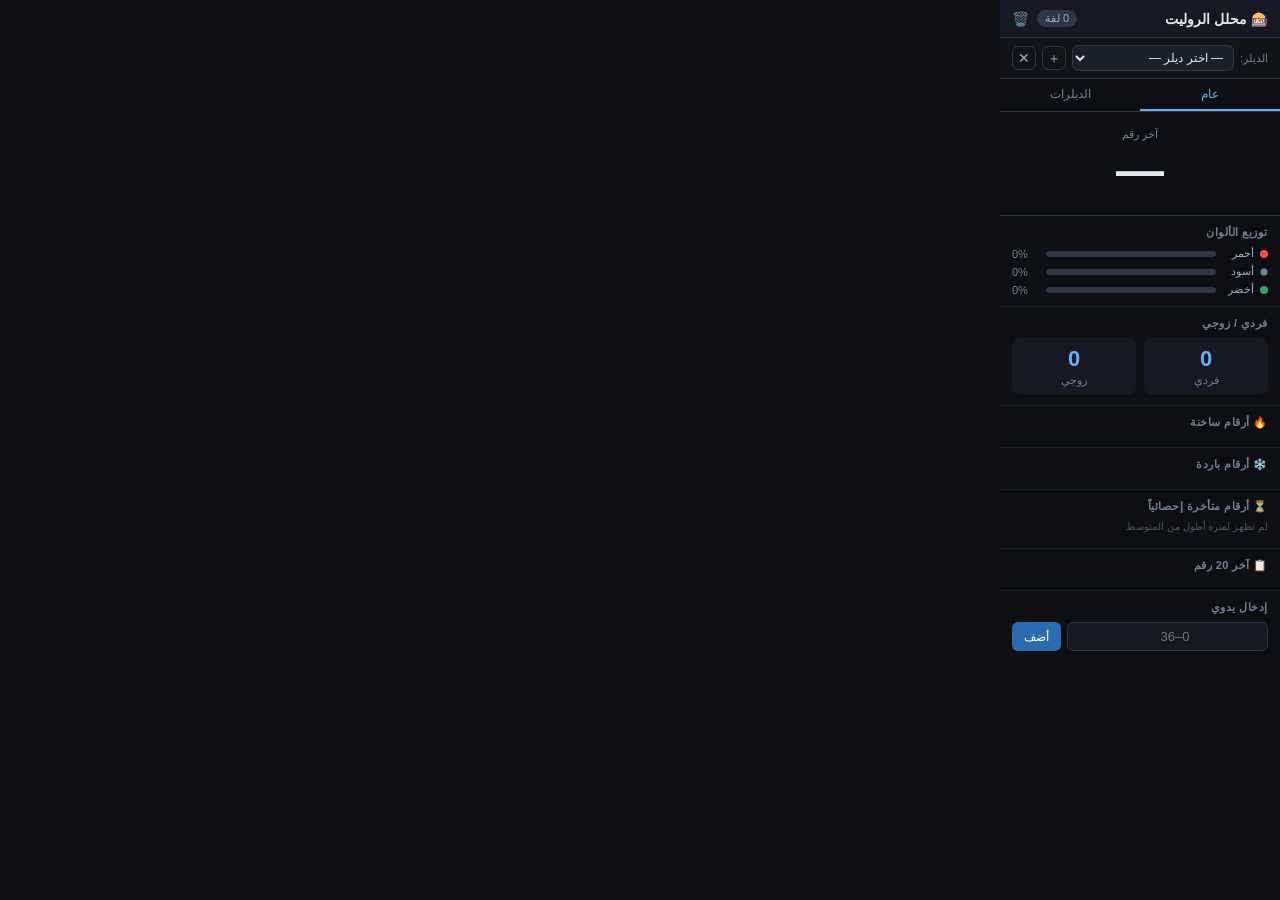
<file: sidebar.html>
<!DOCTYPE html>
<html lang="ar" dir="rtl">
<head>
  <meta charset="UTF-8" />
  <title>محلل الروليت</title>
  <link rel="stylesheet" href="sidebar.css" />
</head>
<body>

  <!-- ── Header ── -->
  <div class="header">
    <span class="title">🎰 محلل الروليت</span>
    <div class="header-actions">
      <span id="total-count" class="badge">0 لفة</span>
      <button id="clear-btn" title="مسح بيانات الجلسة الحالية">🗑️</button>
    </div>
  </div>

  <!-- ── Dealer selector ── -->
  <div class="dealer-bar">
    <span class="dealer-label">الديلر:</span>
    <select id="dealer-select">
      <option value="">— اختر ديلر —</option>
    </select>
    <button id="add-dealer-btn" title="إضافة ديلر جديد">＋</button>
    <button id="del-dealer-btn" title="حذف الديلر المختار">✕</button>
  </div>

  <!-- ── Add dealer form (hidden by default) ── -->
  <div id="add-dealer-form" class="add-dealer-form hidden">
    <input id="dealer-name-input" type="text" placeholder="اسم الديلر" maxlength="30" />
    <button id="save-dealer-btn">حفظ</button>
    <button id="cancel-dealer-btn">إلغاء</button>
  </div>

  <!-- ── Tabs ── -->
  <div class="tabs">
    <button class="tab active" data-tab="general">عام</button>
    <button class="tab" data-tab="dealers">الديلرات</button>
  </div>

  <!-- ══════════ TAB: GENERAL ══════════ -->
  <div id="tab-general">

    <!-- Last number -->
    <div class="last-number-section">
      <div class="label">آخر رقم</div>
      <div id="last-number" class="last-number-display">—</div>
      <div id="current-dealer-name" class="current-dealer-tag hidden"></div>
    </div>

    <!-- Distribution -->
    <div class="section">
      <div class="section-title">توزيع الألوان</div>
      <div class="color-bars">
        <div class="bar-row">
          <span class="dot red"></span>
          <span class="bar-label">أحمر</span>
          <div class="bar-track"><div id="bar-red" class="bar-fill red-fill"></div></div>
          <span id="pct-red" class="pct">0%</span>
        </div>
        <div class="bar-row">
          <span class="dot black"></span>
          <span class="bar-label">أسود</span>
          <div class="bar-track"><div id="bar-black" class="bar-fill black-fill"></div></div>
          <span id="pct-black" class="pct">0%</span>
        </div>
        <div class="bar-row">
          <span class="dot green"></span>
          <span class="bar-label">أخضر</span>
          <div class="bar-track"><div id="bar-green" class="bar-fill green-fill"></div></div>
          <span id="pct-green" class="pct">0%</span>
        </div>
      </div>
    </div>

    <!-- Odd / Even -->
    <div class="section">
      <div class="section-title">فردي / زوجي</div>
      <div class="two-col">
        <div class="stat-box">
          <div class="stat-val" id="odd-count">0</div>
          <div class="stat-lbl">فردي</div>
        </div>
        <div class="stat-box">
          <div class="stat-val" id="even-count">0</div>
          <div class="stat-lbl">زوجي</div>
        </div>
      </div>
    </div>

    <!-- Hot numbers -->
    <div class="section">
      <div class="section-title">🔥 أرقام ساخنة</div>
      <div id="hot-numbers" class="number-chips"></div>
    </div>

    <!-- Cold numbers -->
    <div class="section">
      <div class="section-title">❄️ أرقام باردة</div>
      <div id="cold-numbers" class="number-chips"></div>
    </div>

    <!-- Overdue -->
    <div class="section">
      <div class="section-title">⏳ أرقام متأخرة إحصائياً</div>
      <div class="overdue-note">لم تظهر لفترة أطول من المتوسط</div>
      <div id="overdue-numbers" class="number-chips"></div>
    </div>

    <!-- History -->
    <div class="section">
      <div class="section-title">📋 آخر 20 رقم</div>
      <div id="history-chips" class="number-chips history-row"></div>
    </div>

    <!-- Manual input -->
    <div class="manual-section">
      <div class="section-title">إدخال يدوي</div>
      <div class="manual-row">
        <input id="manual-input" type="number" min="0" max="36" placeholder="0–36" />
        <button id="manual-btn">أضف</button>
      </div>
    </div>

  </div><!-- /tab-general -->

  <!-- ══════════ TAB: DEALERS ══════════ -->
  <div id="tab-dealers" class="hidden">
    <div id="dealers-list" class="dealers-list">
      <div class="empty-msg">لا يوجد ديلرات محفوظون بعد.<br/>اضغط ＋ لإضافة ديلر.</div>
    </div>
  </div>

  <script src="sidebar.js"></script>
</body>
</html>
</file>
<file: sidebar.css>
* { box-sizing: border-box; margin: 0; padding: 0; }

body {
  background: #0d0f14;
  color: #e2e8f0;
  font-family: 'Segoe UI', Tahoma, sans-serif;
  font-size: 13px;
  width: 280px;
  min-height: 100vh;
  overflow-x: hidden;
}

.hidden { display: none !important; }

/* ── Header ── */
.header {
  display: flex;
  align-items: center;
  justify-content: space-between;
  background: #161923;
  padding: 10px 12px;
  border-bottom: 1px solid #2d3748;
  position: sticky;
  top: 0;
  z-index: 10;
}
.title { font-weight: 700; font-size: 14px; }
.header-actions { display: flex; align-items: center; gap: 8px; }
.badge {
  background: #2d3748; border-radius: 12px;
  padding: 2px 8px; font-size: 11px; color: #a0aec0;
}
#clear-btn {
  background: none; border: none; cursor: pointer;
  font-size: 14px; opacity: 0.6; transition: opacity 0.2s;
}
#clear-btn:hover { opacity: 1; }

/* ── Dealer bar ── */
.dealer-bar {
  display: flex;
  align-items: center;
  gap: 6px;
  padding: 7px 12px;
  background: #111318;
  border-bottom: 1px solid #2d3748;
}
.dealer-label { font-size: 11px; color: #718096; white-space: nowrap; }
#dealer-select {
  flex: 1;
  background: #1a202c;
  border: 1px solid #2d3748;
  border-radius: 6px;
  color: #e2e8f0;
  padding: 4px 6px;
  font-size: 12px;
  outline: none;
}
#dealer-select:focus { border-color: #63b3ed; }
#add-dealer-btn, #del-dealer-btn {
  background: none; border: 1px solid #2d3748;
  border-radius: 6px; color: #a0aec0;
  width: 24px; height: 24px;
  cursor: pointer; font-size: 14px; line-height: 1;
  transition: all 0.2s;
}
#add-dealer-btn:hover { color: #68d391; border-color: #68d391; }
#del-dealer-btn:hover { color: #fc8181; border-color: #fc8181; }

/* ── Add dealer form ── */
.add-dealer-form {
  display: flex; gap: 6px; align-items: center;
  padding: 7px 12px;
  background: #0d1117;
  border-bottom: 1px solid #2d3748;
}
.add-dealer-form input {
  flex: 1;
  background: #1a202c; border: 1px solid #2d3748;
  border-radius: 6px; color: #e2e8f0;
  padding: 5px 8px; font-size: 12px; outline: none;
}
.add-dealer-form input:focus { border-color: #63b3ed; }
.add-dealer-form button {
  border: none; border-radius: 6px;
  padding: 5px 10px; cursor: pointer; font-size: 12px;
}
#save-dealer-btn   { background: #2b6cb0; color: #fff; }
#cancel-dealer-btn { background: #2d3748; color: #a0aec0; }

/* ── Tabs ── */
.tabs {
  display: flex;
  border-bottom: 1px solid #2d3748;
}
.tab {
  flex: 1; padding: 8px; background: none; border: none;
  color: #718096; font-size: 12px; cursor: pointer;
  border-bottom: 2px solid transparent;
  transition: all 0.2s;
}
.tab.active { color: #63b3ed; border-bottom-color: #63b3ed; }
.tab:hover:not(.active) { color: #a0aec0; }

/* ── Last number ── */
.last-number-section {
  text-align: center;
  padding: 16px 12px 12px;
  border-bottom: 1px solid #2d3748;
}
.label { font-size: 11px; color: #718096; margin-bottom: 6px; }
.last-number-display {
  font-size: 48px; font-weight: 900;
  line-height: 1; min-height: 56px;
}
.last-number-display.red   { color: #fc4949; }
.last-number-display.black { color: #e2e8f0; }
.last-number-display.green { color: #38a169; }

.current-dealer-tag {
  margin-top: 4px; font-size: 11px; color: #f6ad55;
}

/* ── Sections ── */
.section {
  padding: 10px 12px;
  border-bottom: 1px solid #1a202c;
}
.section-title {
  font-size: 11px; font-weight: 600;
  color: #718096; text-transform: uppercase;
  letter-spacing: 0.5px; margin-bottom: 8px;
}

/* Color bars */
.color-bars { display: flex; flex-direction: column; gap: 5px; }
.bar-row { display: flex; align-items: center; gap: 6px; }
.dot { width: 8px; height: 8px; border-radius: 50%; flex-shrink: 0; }
.dot.red   { background: #fc4949; }
.dot.black { background: #718096; border: 1px solid #4a5568; }
.dot.green { background: #38a169; }
.bar-label { width: 32px; font-size: 11px; color: #a0aec0; }
.bar-track {
  flex: 1; height: 6px; background: #2d3748;
  border-radius: 3px; overflow: hidden;
}
.bar-fill { height: 100%; border-radius: 3px; width: 0%; transition: width 0.4s ease; }
.red-fill   { background: #fc4949; }
.black-fill { background: #718096; }
.green-fill { background: #38a169; }
.pct { font-size: 11px; color: #718096; width: 28px; text-align: left; }

/* Odd/Even */
.two-col { display: flex; gap: 8px; }
.stat-box {
  flex: 1; background: #161923; border-radius: 8px;
  padding: 8px; text-align: center;
}
.stat-val { font-size: 22px; font-weight: 700; color: #63b3ed; }
.stat-lbl { font-size: 11px; color: #718096; margin-top: 2px; }

/* Chips */
.number-chips { display: flex; flex-wrap: wrap; gap: 4px; }
.chip {
  width: 30px; height: 30px; border-radius: 50%;
  display: flex; align-items: center; justify-content: center;
  font-size: 11px; font-weight: 700; cursor: default;
}
.chip.red   { background: #7c1d1d; color: #fc4949; border: 1px solid #fc4949; }
.chip.black { background: #1a202c; color: #a0aec0; border: 1px solid #4a5568; }
.chip.green { background: #1c3a2b; color: #38a169; border: 1px solid #38a169; }
.chip.hot-1 { box-shadow: 0 0 8px #f6ad55; border-color: #f6ad55; color: #f6ad55; }
.chip.hot-2 { box-shadow: 0 0 5px #fc8181; }
.chip.cold  { opacity: 0.5; }

.history-row { flex-direction: row-reverse; }
.overdue-note { font-size: 10px; color: #4a5568; margin-bottom: 6px; }

/* Manual input */
.manual-section { padding: 10px 12px 16px; }
.manual-row { display: flex; gap: 6px; margin-top: 6px; }
#manual-input {
  flex: 1; background: #161923; border: 1px solid #2d3748;
  border-radius: 6px; color: #e2e8f0;
  padding: 6px 8px; font-size: 13px; text-align: center; outline: none;
}
#manual-input:focus { border-color: #63b3ed; }
#manual-btn {
  background: #2b6cb0; color: #fff; border: none;
  border-radius: 6px; padding: 6px 12px; cursor: pointer;
  font-size: 12px; transition: background 0.2s;
}
#manual-btn:hover { background: #3182ce; }

/* ── Dealers tab ── */
.dealers-list { padding: 10px 12px; display: flex; flex-direction: column; gap: 12px; }

.empty-msg { color: #4a5568; font-size: 12px; text-align: center; padding: 20px 0; }

.dealer-card {
  background: #161923; border-radius: 10px;
  border: 1px solid #2d3748; padding: 10px 12px;
}
.dealer-card-header {
  display: flex; justify-content: space-between; align-items: center;
  margin-bottom: 8px;
}
.dealer-card-name { font-weight: 700; font-size: 13px; color: #f6ad55; }
.dealer-card-spins { font-size: 11px; color: #718096; }

.dealer-fav-label {
  font-size: 10px; color: #718096; margin-bottom: 5px; text-transform: uppercase;
}
.dealer-fav-chips { display: flex; flex-wrap: wrap; gap: 3px; padding-top: 6px; }
.dealer-fav-chip {
  position: relative;
}
.dealer-fav-chip .chip { width: 26px; height: 26px; font-size: 10px; }
.fav-rank {
  position: absolute; top: -4px; right: -4px;
  background: #f6ad55; color: #000;
  border-radius: 50%; width: 12px; height: 12px;
  font-size: 8px; font-weight: 700;
  display: flex; align-items: center; justify-content: center;
}

.dealer-color-row {
  display: flex; gap: 8px; margin-top: 8px;
}
.dealer-color-pill {
  flex: 1; background: #0d0f14; border-radius: 6px;
  padding: 4px 6px; text-align: center;
  font-size: 10px;
}
.dealer-color-pill .pill-val { font-size: 14px; font-weight: 700; }
.dealer-color-pill.red-pill  .pill-val { color: #fc4949; }
.dealer-color-pill.black-pill .pill-val { color: #a0aec0; }
.dealer-color-pill.green-pill .pill-val { color: #38a169; }
.pill-lbl { color: #718096; font-size: 10px; }
</file>
